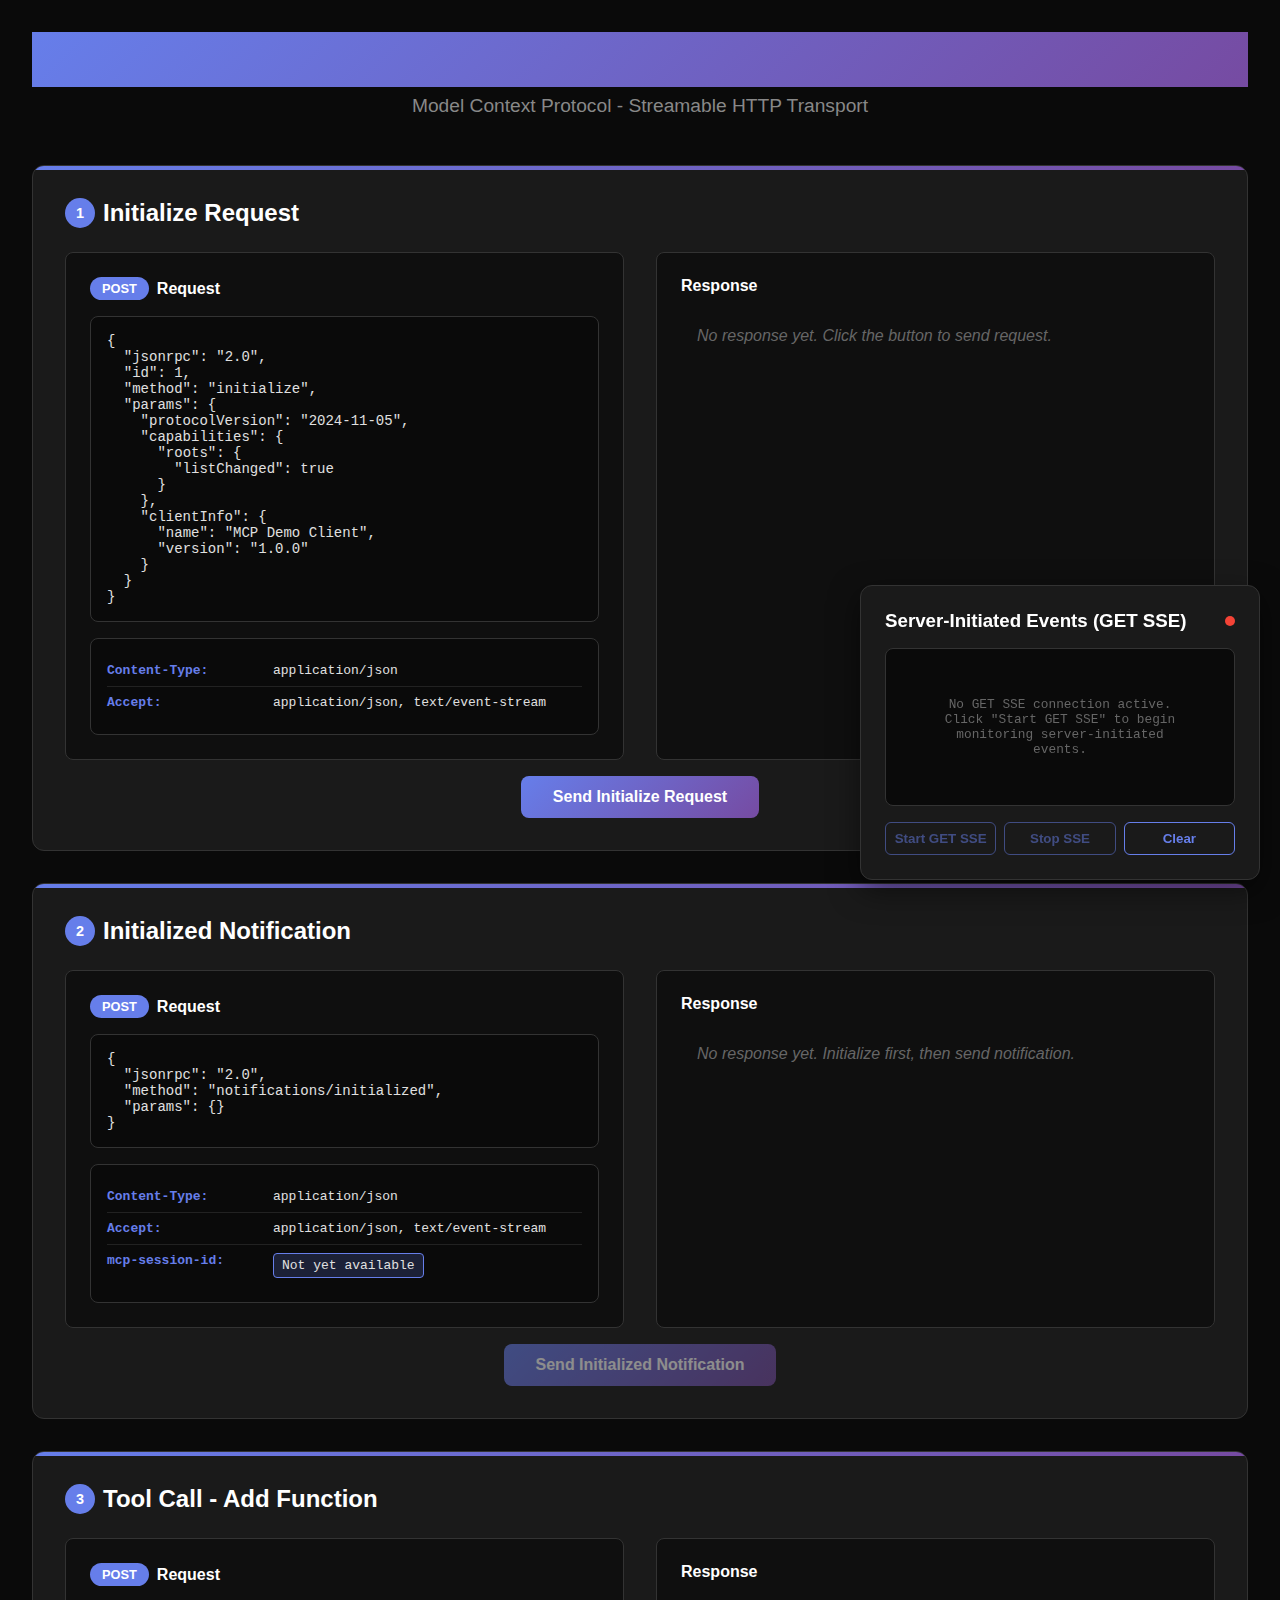
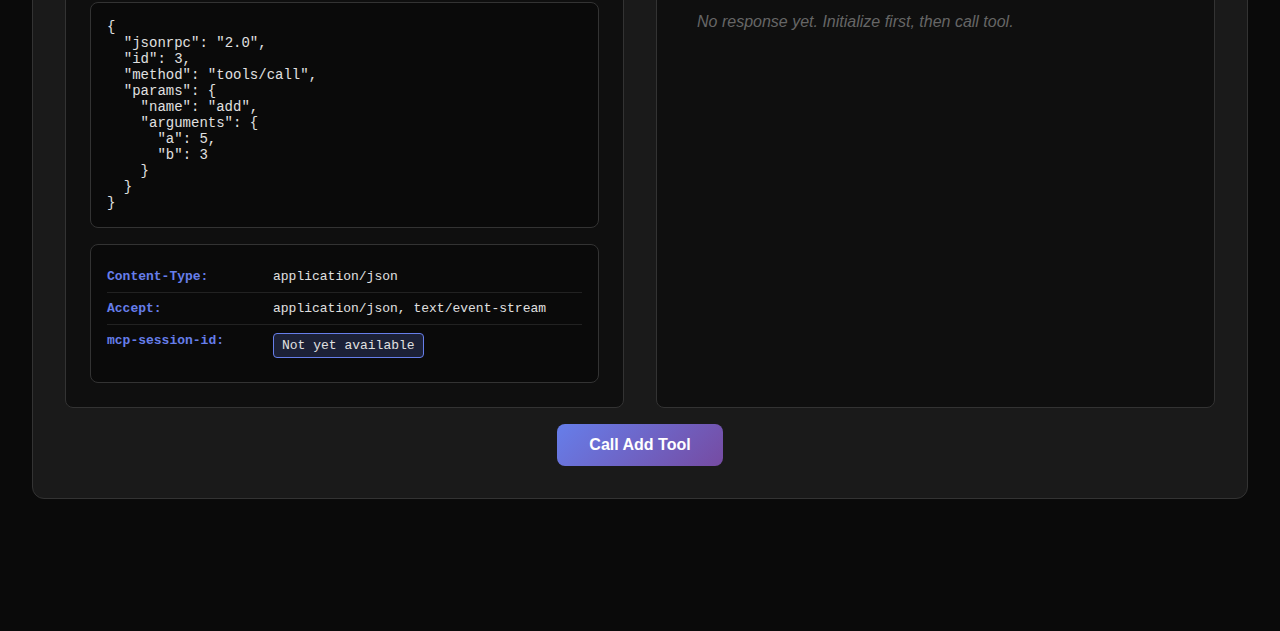
<file: anthropic/mcp_advanced_topics /transport-http/index.html>
<!DOCTYPE html>
<html lang="en">
  <head>
    <meta charset="UTF-8" />
    <meta name="viewport" content="width=device-width, initial-scale=1.0" />
    <title>MCP Protocol Demo</title>
    <style>
      * {
        margin: 0;
        padding: 0;
        box-sizing: border-box;
      }

      body {
        font-family: -apple-system, BlinkMacSystemFont, "Segoe UI", Roboto,
          Oxygen, Ubuntu, Cantarell, sans-serif;
        background: #0a0a0a;
        color: #e0e0e0;
        padding: 2rem;
        padding-bottom: 100px;
      }

      .header {
        text-align: center;
        margin-bottom: 3rem;
      }

      .header h1 {
        font-size: 3rem;
        background: linear-gradient(135deg, #667eea 0%, #764ba2 100%);
        -webkit-text-fill-color: transparent;
        margin-bottom: 0.5rem;
      }

      .header p {
        color: #888;
        font-size: 1.2rem;
      }

      .container {
        max-width: 1400px;
        margin: 0 auto;
      }

      .card {
        background: #1a1a1a;
        border: 1px solid #333;
        border-radius: 12px;
        padding: 2rem;
        margin-bottom: 2rem;
        position: relative;
        overflow: hidden;
      }

      .card::before {
        content: "";
        position: absolute;
        top: 0;
        left: 0;
        width: 100%;
        height: 4px;
        background: linear-gradient(90deg, #667eea 0%, #764ba2 100%);
      }

      .card h2 {
        color: #fff;
        margin-bottom: 1rem;
        display: flex;
        align-items: center;
        gap: 0.5rem;
      }

      .step-number {
        background: #667eea;
        color: white;
        width: 30px;
        height: 30px;
        border-radius: 50%;
        display: flex;
        align-items: center;
        justify-content: center;
        font-weight: bold;
        font-size: 0.9rem;
      }

      .info-box {
        background: rgba(102, 126, 234, 0.1);
        border: 1px solid #667eea;
        border-radius: 8px;
        padding: 1rem;
        margin-bottom: 1.5rem;
      }

      .info-box h4 {
        color: #667eea;
        margin-bottom: 0.5rem;
      }

      .info-box p {
        color: #ccc;
        font-size: 0.9rem;
        line-height: 1.5;
      }

      .columns {
        display: grid;
        grid-template-columns: 1fr 1fr;
        gap: 2rem;
        margin-top: 1.5rem;
      }

      .column {
        background: #0f0f0f;
        border: 1px solid #333;
        border-radius: 8px;
        padding: 1.5rem;
      }

      .column-header {
        display: flex;
        align-items: center;
        gap: 0.5rem;
        margin-bottom: 1rem;
        color: #fff;
        font-weight: 600;
      }

      .method-badge {
        background: #667eea;
        color: white;
        padding: 0.25rem 0.75rem;
        border-radius: 20px;
        font-size: 0.8rem;
        font-weight: bold;
      }

      .code-block {
        background: #0a0a0a;
        border: 1px solid #333;
        border-radius: 8px;
        padding: 1rem;
        overflow-x: auto;
        font-family: "Consolas", "Monaco", monospace;
        font-size: 0.875rem;
        margin-bottom: 1rem;
      }

      .code-block pre {
        margin: 0;
        white-space: pre-wrap;
      }

      .headers-list {
        background: #0a0a0a;
        border: 1px solid #333;
        border-radius: 8px;
        padding: 1rem;
      }

      .header-item {
        display: flex;
        gap: 1rem;
        padding: 0.5rem 0;
        border-bottom: 1px solid #222;
      }

      .header-item:last-child {
        border-bottom: none;
      }

      .header-key {
        color: #667eea;
        font-weight: 600;
        min-width: 150px;
        font-family: monospace;
      }

      .header-value {
        color: #e0e0e0;
        font-family: monospace;
        word-break: break-all;
      }

      .session-id-highlight {
        background: rgba(102, 126, 234, 0.2);
        padding: 0.25rem 0.5rem;
        border-radius: 4px;
        border: 1px solid #667eea;
      }

      .action-button {
        background: linear-gradient(135deg, #667eea 0%, #764ba2 100%);
        color: white;
        border: none;
        padding: 0.75rem 2rem;
        border-radius: 8px;
        font-size: 1rem;
        font-weight: 600;
        cursor: pointer;
        transition: all 0.3s ease;
        margin-top: 1rem;
        display: block;
        margin-left: auto;
        margin-right: auto;
      }

      .action-button:hover:not(:disabled) {
        transform: translateY(-2px);
        box-shadow: 0 10px 20px rgba(102, 126, 234, 0.3);
      }

      .action-button:disabled {
        opacity: 0.5;
        cursor: not-allowed;
      }

      .status-indicator {
        display: inline-flex;
        align-items: center;
        gap: 0.5rem;
        padding: 0.5rem 1rem;
        border-radius: 20px;
        font-size: 0.875rem;
        font-weight: 600;
        margin-left: 1rem;
      }

      .status-pending {
        background: rgba(255, 193, 7, 0.2);
        color: #ffc107;
      }

      .status-success {
        background: rgba(76, 175, 80, 0.2);
        color: #4caf50;
      }

      .status-error {
        background: rgba(244, 67, 54, 0.2);
        color: #f44336;
      }

      .sse-stream {
        background: #0a0a0a;
        border: 1px solid #333;
        border-radius: 8px;
        padding: 1rem;
        max-height: 300px;
        overflow-y: auto;
        font-family: monospace;
        font-size: 0.8rem;
      }

      .sse-event {
        padding: 0.5rem;
        border-bottom: 1px solid #222;
        animation: slideIn 0.3s ease;
      }

      .sse-event:last-child {
        border-bottom: none;
      }

      .sse-event-type {
        color: #667eea;
        font-weight: bold;
      }

      @keyframes slideIn {
        from {
          opacity: 0;
          transform: translateX(-20px);
        }
        to {
          opacity: 1;
          transform: translateX(0);
        }
      }

      .sse-panel {
        position: fixed;
        bottom: 20px;
        right: 20px;
        width: 400px;
        background: #1a1a1a;
        border: 1px solid #333;
        border-radius: 12px;
        padding: 1.5rem;
        box-shadow: 0 10px 30px rgba(0, 0, 0, 0.5);
        max-height: 500px;
        display: flex;
        flex-direction: column;
      }

      .sse-panel h3 {
        color: #fff;
        margin-bottom: 1rem;
        display: flex;
        align-items: center;
        justify-content: space-between;
      }

      .sse-indicator {
        width: 10px;
        height: 10px;
        border-radius: 50%;
        background: #f44336;
        transition: all 0.3s ease;
      }

      .sse-indicator.active {
        background: #4caf50;
        box-shadow: 0 0 10px rgba(76, 175, 80, 0.5);
      }

      .sse-messages {
        background: #0a0a0a;
        border: 1px solid #333;
        border-radius: 8px;
        padding: 1rem;
        overflow-y: auto;
        flex: 1;
        font-family: monospace;
        font-size: 0.8rem;
      }

      .sse-message {
        padding: 0.5rem;
        border-bottom: 1px solid #222;
        animation: slideIn 0.3s ease;
      }

      .sse-message:last-child {
        border-bottom: none;
      }

      .sse-controls {
        margin-top: 1rem;
        display: flex;
        gap: 0.5rem;
      }

      .sse-button {
        flex: 1;
        padding: 0.5rem;
        border: 1px solid #667eea;
        background: transparent;
        color: #667eea;
        border-radius: 6px;
        cursor: pointer;
        transition: all 0.3s ease;
        font-weight: 600;
      }

      .sse-button:hover:not(:disabled) {
        background: #667eea;
        color: white;
      }

      .sse-button:disabled {
        opacity: 0.5;
        cursor: not-allowed;
      }

      .loading {
        display: inline-block;
        width: 20px;
        height: 20px;
        border: 3px solid rgba(255, 255, 255, 0.3);
        border-radius: 50%;
        border-top-color: #fff;
        animation: spin 1s ease-in-out infinite;
      }

      @keyframes spin {
        to {
          transform: rotate(360deg);
        }
      }

      .empty-response {
        color: #666;
        font-style: italic;
        padding: 1rem;
      }
    </style>
  </head>
  <body>
    <div class="header">
      <h1>MCP Protocol Demo</h1>
      <p>Model Context Protocol - Streamable HTTP Transport</p>
    </div>

    <div class="container">
      <!-- Card 1: Initialize Request -->
      <div class="card" id="card-1">
        <h2>
          <span class="step-number">1</span>
          Initialize Request
        </h2>

        <div class="columns">
          <div class="column">
            <div class="column-header">
              <span class="method-badge">POST</span>
              <span>Request</span>
            </div>
            <div class="code-block">
              <pre id="init-request-body">
{
  "jsonrpc": "2.0",
  "id": 1,
  "method": "initialize",
  "params": {
    "protocolVersion": "2024-11-05",
    "capabilities": {
      "roots": {
        "listChanged": true
      }
    },
    "clientInfo": {
      "name": "MCP Demo Client",
      "version": "1.0.0"
    }
  }
}</pre
              >
            </div>
            <div class="headers-list">
              <div class="header-item">
                <span class="header-key">Content-Type:</span>
                <span class="header-value">application/json</span>
              </div>
              <div class="header-item">
                <span class="header-key">Accept:</span>
                <span class="header-value"
                  >application/json, text/event-stream</span
                >
              </div>
            </div>
          </div>

          <div class="column">
            <div class="column-header">
              <span>Response</span>
              <span
                class="status-indicator status-pending"
                id="init-status"
                style="display: none"
              >
                <span class="loading"></span>
                Sending...
              </span>
            </div>
            <div id="init-response-content">
              <div class="empty-response">
                No response yet. Click the button to send request.
              </div>
            </div>
          </div>
        </div>

        <button class="action-button" onclick="sendInitialize()">
          Send Initialize Request
        </button>
      </div>

      <!-- Card 2: Initialized Notification -->
      <div class="card" id="card-2">
        <h2>
          <span class="step-number">2</span>
          Initialized Notification
        </h2>

        <div class="columns">
          <div class="column">
            <div class="column-header">
              <span class="method-badge">POST</span>
              <span>Request</span>
            </div>
            <div class="code-block">
              <pre id="initialized-request-body">
{
  "jsonrpc": "2.0",
  "method": "notifications/initialized",
  "params": {}
}</pre
              >
            </div>
            <div class="headers-list">
              <div class="header-item">
                <span class="header-key">Content-Type:</span>
                <span class="header-value">application/json</span>
              </div>
              <div class="header-item">
                <span class="header-key">Accept:</span>
                <span class="header-value"
                  >application/json, text/event-stream</span
                >
              </div>
              <div class="header-item">
                <span class="header-key">mcp-session-id:</span>
                <span
                  class="header-value session-id-highlight"
                  id="initialized-session-id"
                  >Not yet available</span
                >
              </div>
            </div>
          </div>

          <div class="column">
            <div class="column-header">
              <span>Response</span>
              <span
                class="status-indicator status-pending"
                id="initialized-status"
                style="display: none"
              >
                <span class="loading"></span>
                Sending...
              </span>
            </div>
            <div id="initialized-response-content">
              <div class="empty-response">
                No response yet. Initialize first, then send notification.
              </div>
            </div>
          </div>
        </div>

        <button
          class="action-button"
          onclick="sendInitialized()"
          id="initialized-button"
          disabled
        >
          Send Initialized Notification
        </button>
      </div>

      <!-- Card 3: Tool Call -->
      <div class="card" id="card-3">
        <h2>
          <span class="step-number">3</span>
          Tool Call - Add Function
        </h2>

        <div class="columns">
          <div class="column">
            <div class="column-header">
              <span class="method-badge">POST</span>
              <span>Request</span>
            </div>
            <div class="code-block">
              <pre id="tool-request-body">
{
  "jsonrpc": "2.0",
  "id": 3,
  "method": "tools/call",
  "params": {
    "name": "add",
    "arguments": {
      "a": 5,
      "b": 3
    }
  }
}</pre
              >
            </div>
            <div class="headers-list">
              <div class="header-item">
                <span class="header-key">Content-Type:</span>
                <span class="header-value">application/json</span>
              </div>
              <div class="header-item">
                <span class="header-key">Accept:</span>
                <span class="header-value"
                  >application/json, text/event-stream</span
                >
              </div>
              <div class="header-item">
                <span class="header-key">mcp-session-id:</span>
                <span
                  class="header-value session-id-highlight"
                  id="tool-session-id"
                  >Not yet available</span
                >
              </div>
            </div>
          </div>

          <div class="column">
            <div class="column-header">
              <span>Response</span>
              <span
                class="status-indicator status-pending"
                id="tool-status"
                style="display: none"
              >
                <span class="loading"></span>
                Sending...
              </span>
            </div>
            <div id="tool-response-content">
              <div class="empty-response">
                No response yet. Initialize first, then call tool.
              </div>
            </div>
          </div>
        </div>

        <button class="action-button" onclick="sendToolCall()" id="tool-button">
          Call Add Tool
        </button>
      </div>

      <!-- Card 4: Custom Request -->
      <div class="card" id="card-4" style="display: none">
        <h2>
          <span class="step-number">4</span>
          Custom Request Example
        </h2>

        <div class="info-box">
          <h4>Try Your Own Request</h4>
          <p>
            Experiment with other MCP methods like tools/list, resources/list,
            or prompts/list.
          </p>
        </div>

        <div class="columns">
          <div class="column">
            <div class="column-header">
              <span class="method-badge">POST</span>
              <span>Request</span>
            </div>
            <div
              class="code-block"
              contenteditable="true"
              id="custom-request-body"
              style="outline: none"
            >
              { "jsonrpc": "2.0", "id": 4, "method": "tools/list", "params": {}
              }
            </div>
            <div class="headers-list">
              <div class="header-item">
                <span class="header-key">Content-Type:</span>
                <span class="header-value">application/json</span>
              </div>
              <div class="header-item">
                <span class="header-key">Accept:</span>
                <span class="header-value"
                  >application/json, text/event-stream</span
                >
              </div>
              <div class="header-item">
                <span class="header-key">mcp-session-id:</span>
                <span
                  class="header-value session-id-highlight"
                  id="custom-session-id"
                  >Not yet available</span
                >
              </div>
            </div>
          </div>

          <div class="column">
            <div class="column-header">
              <span>Response</span>
              <span
                class="status-indicator status-pending"
                id="custom-status"
                style="display: none"
              >
                <span class="loading"></span>
                Sending...
              </span>
            </div>
            <div id="custom-response-content">
              <div class="empty-response">
                No response yet. Initialize first, then send request.
              </div>
            </div>
          </div>
        </div>

        <button
          class="action-button"
          onclick="sendCustomRequest()"
          id="custom-button"
        >
          Send Custom Request
        </button>
      </div>
    </div>

    <!-- SSE Panel for GET requests -->
    <div class="sse-panel">
      <h3>
        Server-Initiated Events (GET SSE)
        <span class="sse-indicator" id="sse-indicator"></span>
      </h3>
      <div class="sse-messages" id="sse-messages">
        <div style="color: #666; text-align: center; padding: 2rem">
          No GET SSE connection active. Click "Start GET SSE" to begin
          monitoring server-initiated events.
        </div>
      </div>
      <div class="sse-controls">
        <button
          class="sse-button"
          onclick="startSSE()"
          id="sse-start-button"
          disabled
        >
          Start GET SSE
        </button>
        <button
          class="sse-button"
          onclick="stopSSE()"
          id="sse-stop-button"
          disabled
        >
          Stop SSE
        </button>
        <button class="sse-button" onclick="clearSSE()">Clear</button>
      </div>
    </div>

    <script>
      let sessionId = null;
      let sseSource = null;
      const serverUrl = "http://localhost:8000/mcp/";

      // Update session ID in all cards
      function updateSessionId(id) {
        sessionId = id;
        document.getElementById("initialized-session-id").textContent =
          id || "Not yet available";
        document.getElementById("tool-session-id").textContent =
          id || "Not yet available";
        document.getElementById("custom-session-id").textContent =
          id || "Not yet available";

        // Enable buttons after initialization
        // if (id) {
        document.getElementById("initialized-button").disabled = false;
        document.getElementById("tool-button").disabled = false;
        document.getElementById("custom-button").disabled = false;
        // document.getElementById("sse-start-button").disabled = false;
        // }
      }

      // Add SSE message to panel (for GET SSE)
      function addSSEMessage(message) {
        const container = document.getElementById("sse-messages");
        const messageDiv = document.createElement("div");
        messageDiv.className = "sse-message";
        messageDiv.textContent = message;
        container.appendChild(messageDiv);
        container.scrollTop = container.scrollHeight;
      }

      // Display response with headers and body/stream
      function displayResponse(cardId, headers, body, isSSE = false) {
        const contentDiv = document.getElementById(
          `${cardId}-response-content`
        );

        // Filter out date-related headers
        const filteredHeaders = {};
        for (const [key, value] of headers.entries()) {
          if (!key.toLowerCase().includes("date")) {
            filteredHeaders[key] = value;
          }
        }

        // Build response HTML
        let html = '<div class="headers-list">';
        for (const [key, value] of Object.entries(filteredHeaders)) {
          const isSessionId = key.toLowerCase() === "mcp-session-id";
          html += `
                    <div class="header-item">
                        <span class="header-key">${key}:</span>
                        <span class="header-value ${
                          isSessionId ? "session-id-highlight" : ""
                        }">${value}</span>
                    </div>
                `;
        }
        html += "</div>";

        if (isSSE) {
          html +=
            '<div class="sse-stream" id="' + cardId + '-sse-stream"></div>';
        } else {
          html += '<div class="code-block"><pre>' + body + "</pre></div>";
        }

        contentDiv.innerHTML = html;
      }

      // Add SSE event to response stream display
      function addSSEEvent(cardId, eventType, data) {
        const streamDiv = document.getElementById(`${cardId}-sse-stream`);
        if (streamDiv) {
          const eventDiv = document.createElement("div");
          eventDiv.className = "sse-event";
          eventDiv.innerHTML = `<span class="sse-event-type">${eventType}:</span> ${data}`;
          streamDiv.appendChild(eventDiv);
          streamDiv.scrollTop = streamDiv.scrollHeight;
        }
      }

      // Handle SSE Response from POST requests
      async function handleSSEResponse(cardId, response) {
        const reader = response.body.getReader();
        const decoder = new TextDecoder();
        let buffer = "";

        addSSEEvent(cardId, "stream", "SSE connection established");

        try {
          while (true) {
            const { done, value } = await reader.read();
            if (done) break;

            buffer += decoder.decode(value, { stream: true });
            const lines = buffer.split("\n");

            // Keep the last incomplete line in the buffer
            buffer = lines.pop() || "";

            for (const line of lines) {
              if (line.startsWith("data: ")) {
                const data = line.substring(6);
                if (data) {
                  addSSEEvent(cardId, "data", data);
                }
              } else if (line.startsWith("event: ")) {
                const eventType = line.substring(7);
                addSSEEvent(cardId, "event", eventType);
              } else if (line === "") {
                // Empty line signals end of an event
              }
            }
          }
          addSSEEvent(cardId, "stream", "SSE connection closed");
        } catch (error) {
          addSSEEvent(cardId, "error", error.message);
        }
      }

      // Send Initialize Request
      async function sendInitialize() {
        const statusEl = document.getElementById("init-status");
        statusEl.style.display = "inline-flex";
        statusEl.className = "status-indicator status-pending";
        statusEl.innerHTML = '<span class="loading"></span> Sending...';

        try {
          const response = await fetch(serverUrl, {
            method: "POST",
            headers: {
              "Content-Type": "application/json",
              Accept: "application/json, text/event-stream",
            },
            body: JSON.stringify({
              jsonrpc: "2.0",
              id: 1,
              method: "initialize",
              params: {
                protocolVersion: "2024-11-05",
                capabilities: {
                  roots: {
                    listChanged: true,
                  },
                },
                clientInfo: {
                  name: "MCP Demo Client",
                  version: "1.0.0",
                },
              },
            }),
          });

          // Get session ID from response headers
          const responseSessionId = response.headers.get("mcp-session-id");
          updateSessionId(responseSessionId);
          // if (responseSessionId) {

          // }

          // Handle response based on content type
          const contentType = response.headers.get("content-type");
          if (contentType && contentType.includes("text/event-stream")) {
            displayResponse("init", response.headers, "", true);
            handleSSEResponse("init", response);
          } else {
            const data = await response.json();
            displayResponse(
              "init",
              response.headers,
              JSON.stringify(data, null, 2)
            );
          }

          statusEl.className = "status-indicator status-success";
          statusEl.innerHTML = "✓ Success";
        } catch (error) {
          statusEl.className = "status-indicator status-error";
          statusEl.innerHTML = "✗ Error";
          displayResponse("init", new Headers(), "Error: " + error.message);
        }
      }

      // Send Initialized Notification
      async function sendInitialized() {
        const statusEl = document.getElementById("initialized-status");
        statusEl.style.display = "inline-flex";
        statusEl.className = "status-indicator status-pending";
        statusEl.innerHTML = '<span class="loading"></span> Sending...';

        try {
          const headers = {
            "Content-Type": "application/json",
            Accept: "application/json, text/event-stream",
          };
          if (sessionId) {
            headers["mcp-session-id"] = sessionId;
          }

          const response = await fetch(serverUrl, {
            method: "POST",
            headers: headers,
            body: JSON.stringify({
              jsonrpc: "2.0",
              method: "notifications/initialized",
              params: {},
            }),
          });

          if (response.status === 202) {
            displayResponse(
              "initialized",
              response.headers,
              "HTTP 202 Accepted - Notification acknowledged"
            );
          } else {
            const contentType = response.headers.get("content-type");
            if (contentType && contentType.includes("text/event-stream")) {
              displayResponse("initialized", response.headers, "", true);
              handleSSEResponse("initialized", response);
            } else {
              const data = await response.text();
              displayResponse(
                "initialized",
                response.headers,
                data || "Empty response"
              );
            }
          }

          statusEl.className = "status-indicator status-success";
          statusEl.innerHTML = "✓ Success";
        } catch (error) {
          statusEl.className = "status-indicator status-error";
          statusEl.innerHTML = "✗ Error";
          displayResponse(
            "initialized",
            new Headers(),
            "Error: " + error.message
          );
        }
      }

      // Send Tool Call
      async function sendToolCall() {
        const statusEl = document.getElementById("tool-status");
        statusEl.style.display = "inline-flex";
        statusEl.className = "status-indicator status-pending";
        statusEl.innerHTML = '<span class="loading"></span> Sending...';

        try {
          const headers = {
            "Content-Type": "application/json",
            Accept: "application/json, text/event-stream",
          };
          if (sessionId) {
            headers["mcp-session-id"] = sessionId;
          }

          const response = await fetch(serverUrl, {
            method: "POST",
            headers: headers,
            body: JSON.stringify({
              jsonrpc: "2.0",
              id: 3,
              method: "tools/call",
              params: {
                _meta: {
                  progressToken: "abc",
                },
                name: "add",
                arguments: {
                  a: 5,
                  b: 3,
                },
              },
            }),
          });

          const contentType = response.headers.get("content-type");
          if (contentType && contentType.includes("text/event-stream")) {
            displayResponse("tool", response.headers, "", true);
            handleSSEResponse("tool", response);
          } else {
            const data = await response.json();
            displayResponse(
              "tool",
              response.headers,
              JSON.stringify(data, null, 2)
            );
          }

          statusEl.className = "status-indicator status-success";
          statusEl.innerHTML = "✓ Success";
        } catch (error) {
          statusEl.className = "status-indicator status-error";
          statusEl.innerHTML = "✗ Error";
          displayResponse("tool", new Headers(), "Error: " + error.message);
        }
      }

      // Send Custom Request
      async function sendCustomRequest() {
        const statusEl = document.getElementById("custom-status");
        statusEl.style.display = "inline-flex";
        statusEl.className = "status-indicator status-pending";
        statusEl.innerHTML = '<span class="loading"></span> Sending...';

        try {
          const requestBody = document.getElementById(
            "custom-request-body"
          ).textContent;
          const headers = {
            "Content-Type": "application/json",
            Accept: "application/json, text/event-stream",
          };
          if (sessionId) {
            headers["mcp-session-id"] = sessionId;
          }

          const response = await fetch(serverUrl, {
            method: "POST",
            headers: headers,
            body: requestBody,
          });

          const contentType = response.headers.get("content-type");
          if (contentType && contentType.includes("text/event-stream")) {
            displayResponse("custom", response.headers, "", true);
            handleSSEResponse("custom", response);
          } else {
            const data = await response.json();
            displayResponse(
              "custom",
              response.headers,
              JSON.stringify(data, null, 2)
            );
          }

          statusEl.className = "status-indicator status-success";
          statusEl.innerHTML = "✓ Success";
        } catch (error) {
          statusEl.className = "status-indicator status-error";
          statusEl.innerHTML = "✗ Error";
          displayResponse("custom", new Headers(), "Error: " + error.message);
        }
      }

      let sseReader = null;
      let sseAbortController = null;

      // Start GET SSE Connection
      async function startSSE() {
        if (sseAbortController) {
          sseAbortController.abort();
        }

        document.getElementById("sse-messages").innerHTML = "";

        sseAbortController = new AbortController();

        const headers = {
          Accept: "text/event-stream",
        };
        if (sessionId) {
          headers["mcp-session-id"] = sessionId;
        }

        document.getElementById("sse-indicator").classList.add("active");
        document.getElementById("sse-start-button").disabled = true;
        document.getElementById("sse-stop-button").disabled = false;

        addSSEMessage("GET SSE connection established");

        try {
          const response = await fetch(serverUrl, {
            method: "GET",
            headers: headers,
            signal: sseAbortController.signal,
          });

          if (!response.ok) {
            throw new Error(`HTTP error! status: ${response.status}`);
          }

          const reader = response.body.getReader();
          const decoder = new TextDecoder();
          let buffer = "";

          sseReader = reader;

          while (true) {
            const { done, value } = await reader.read();
            if (done) break;

            buffer += decoder.decode(value, { stream: true });
            const lines = buffer.split("\n");

            // Keep the last incomplete line in the buffer
            buffer = lines.pop() || "";

            for (const line of lines) {
              if (line.startsWith("data: ")) {
                const data = line.substring(6);
                if (data) {
                  try {
                    const parsed = JSON.parse(data);
                    if (parsed.method) {
                      if (parsed.method.includes("notification")) {
                        addSSEMessage("Server Notification: " + data);
                      } else {
                        addSSEMessage("Server Request: " + data);
                      }
                    } else {
                      addSSEMessage("Message: " + data);
                    }
                  } catch {
                    addSSEMessage("Message: " + data);
                  }
                }
              } else if (line.startsWith("event: ")) {
                const eventType = line.substring(7);
                addSSEMessage("Event Type: " + eventType);
              } else if (line === "") {
                // Empty line signals end of an event
              }
            }
          }

          addSSEMessage("GET SSE connection closed normally");
        } catch (error) {
          if (error.name !== "AbortError") {
            addSSEMessage("Connection error: " + error.message);
          }
        } finally {
          stopSSE();
        }
      }

      // Stop SSE Connection
      function stopSSE() {
        if (sseAbortController) {
          sseAbortController.abort();
          sseAbortController = null;
        }
        if (sseReader) {
          sseReader.cancel();
          sseReader = null;
        }
        document.getElementById("sse-indicator").classList.remove("active");
        document.getElementById("sse-start-button").disabled = sessionId
          ? false
          : true;
        document.getElementById("sse-stop-button").disabled = true;
        addSSEMessage("GET SSE connection closed");
      }
    </script>
  </body>
</html>
</file>
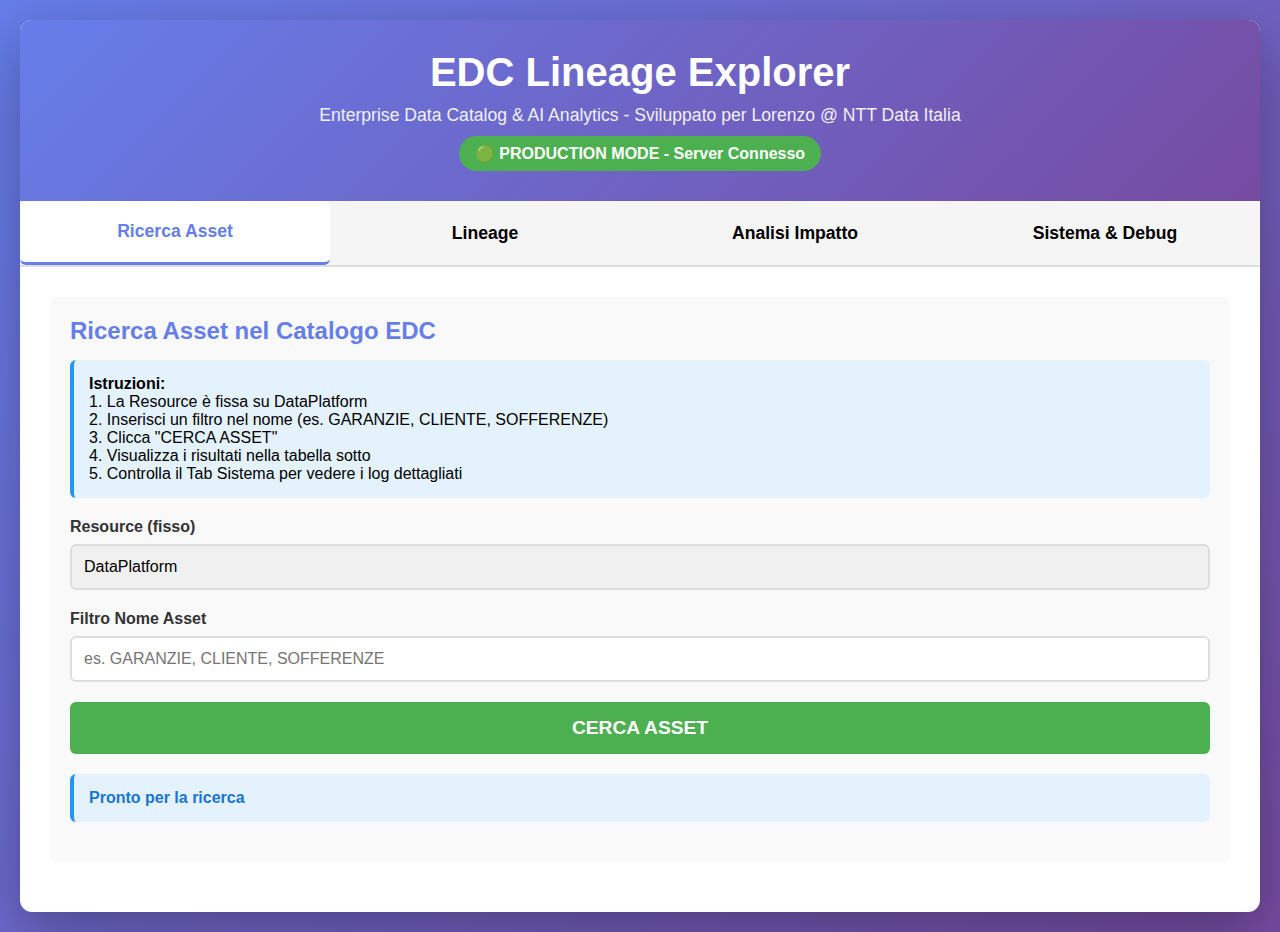
<file: lineageAI/edc_explorer/edc_explorer.html>
<!DOCTYPE html>
<html lang="it">
<head>
    <meta charset="UTF-8">
    <meta name="viewport" content="width=device-width, initial-scale=1.0">
    <title>EDC Explorer - Lorenzo @ NTT Data</title>
    <style>
        * {
            margin: 0;
            padding: 0;
            box-sizing: border-box;
        }

        body {
            font-family: 'Segoe UI', Tahoma, Geneva, Verdana, sans-serif;
            background: linear-gradient(135deg, #667eea 0%, #764ba2 100%);
            min-height: 100vh;
            padding: 20px;
        }

        .container {
            max-width: 1400px;
            margin: 0 auto;
            background: white;
            border-radius: 12px;
            box-shadow: 0 20px 60px rgba(0,0,0,0.3);
            overflow: hidden;
        }

        .header {
            background: linear-gradient(135deg, #667eea 0%, #764ba2 100%);
            color: white;
            padding: 30px;
            text-align: center;
        }

        .header h1 {
            font-size: 2.5em;
            margin-bottom: 10px;
        }

        .header p {
            opacity: 0.9;
            font-size: 1.1em;
        }

        .mode-indicator {
            background: rgba(255,255,255,0.2);
            padding: 8px 16px;
            border-radius: 20px;
            display: inline-block;
            margin-top: 10px;
            font-weight: 600;
        }

        .mode-indicator.real {
            background: #4CAF50;
        }

        .mode-indicator.mock {
            background: #ff9800;
        }

        .tabs {
            display: flex;
            background: #f5f5f5;
            border-bottom: 2px solid #ddd;
        }

        .tab {
            flex: 1;
            padding: 20px;
            text-align: center;
            cursor: pointer;
            background: #f5f5f5;
            border: none;
            font-size: 1.1em;
            font-weight: 600;
            transition: all 0.3s;
        }

        .tab:hover {
            background: #e0e0e0;
        }

        .tab.active {
            background: white;
            color: #667eea;
            border-bottom: 3px solid #667eea;
        }

        .tab-content {
            display: none;
            padding: 30px;
            animation: fadeIn 0.3s;
        }

        .tab-content.active {
            display: block;
        }

        @keyframes fadeIn {
            from { opacity: 0; transform: translateY(10px); }
            to { opacity: 1; transform: translateY(0); }
        }

        .section {
            background: #f9f9f9;
            padding: 20px;
            border-radius: 8px;
            margin-bottom: 20px;
        }

        .section-title {
            font-size: 1.5em;
            color: #667eea;
            margin-bottom: 15px;
            font-weight: 600;
        }

        .instructions {
            background: #e3f2fd;
            padding: 15px;
            border-radius: 6px;
            margin-bottom: 20px;
            border-left: 4px solid #2196F3;
        }

        .form-group {
            margin-bottom: 20px;
        }

        label {
            display: block;
            margin-bottom: 8px;
            font-weight: 600;
            color: #333;
        }

        input[type="text"], input[type="number"], select, textarea {
            width: 100%;
            padding: 12px;
            border: 2px solid #ddd;
            border-radius: 6px;
            font-size: 1em;
            transition: border-color 0.3s;
        }

        input[type="text"]:focus, input[type="number"]:focus, select:focus, textarea:focus {
            outline: none;
            border-color: #667eea;
        }

        .button-group {
            display: flex;
            gap: 10px;
            margin: 20px 0;
        }

        button {
            padding: 12px 30px;
            border: none;
            border-radius: 6px;
            font-size: 1em;
            font-weight: 600;
            cursor: pointer;
            transition: all 0.3s;
        }

        .btn-primary {
            background: #667eea;
            color: white;
        }

        .btn-primary:hover {
            background: #5568d3;
            transform: translateY(-2px);
            box-shadow: 0 5px 15px rgba(102, 126, 234, 0.4);
        }

        .btn-success {
            background: #4CAF50;
            color: white;
        }

        .btn-success:hover {
            background: #45a049;
            transform: translateY(-2px);
            box-shadow: 0 5px 15px rgba(76, 175, 80, 0.4);
        }

        .btn-secondary {
            background: #6c757d;
            color: white;
        }

        .btn-secondary:hover {
            background: #5a6268;
        }

        .status {
            padding: 15px;
            border-radius: 6px;
            margin: 20px 0;
            font-weight: 600;
        }

        .status.info {
            background: #e3f2fd;
            color: #1976d2;
            border-left: 4px solid #2196F3;
        }

        .status.success {
            background: #e8f5e9;
            color: #388e3c;
            border-left: 4px solid #4CAF50;
        }

        .status.error {
            background: #ffebee;
            color: #c62828;
            border-left: 4px solid #f44336;
        }

        .status.loading {
            background: #fff3e0;
            color: #f57c00;
            border-left: 4px solid #ff9800;
        }

        .results-table {
            width: 100%;
            border-collapse: collapse;
            margin-top: 20px;
            background: white;
            border-radius: 8px;
            overflow: hidden;
            box-shadow: 0 2px 8px rgba(0,0,0,0.1);
        }

        .results-table th {
            background: #667eea;
            color: white;
            padding: 15px;
            text-align: left;
            font-weight: 600;
        }

        .results-table td {
            padding: 12px 15px;
            border-bottom: 1px solid #ddd;
        }

        .results-table tr:hover {
            background: #f5f5f5;
            cursor: pointer;
        }

        .log-container {
            background: #1e1e1e;
            color: #d4d4d4;
            padding: 20px;
            border-radius: 8px;
            font-family: 'Courier New', monospace;
            font-size: 0.9em;
            max-height: 500px;
            overflow-y: auto;
        }

        .log-entry {
            margin: 5px 0;
            padding: 5px;
            border-left: 3px solid transparent;
        }

        .log-entry.info { border-left-color: #2196F3; }
        .log-entry.success { border-left-color: #4CAF50; }
        .log-entry.error { border-left-color: #f44336; }
        .log-entry.debug { border-left-color: #9e9e9e; }
        .log-entry.api { 
            border-left-color: #ff9800; 
            background: #2a2a2a;
            padding: 10px;
            margin: 10px 0;
        }

        .result-text {
            background: white;
            padding: 20px;
            border-radius: 8px;
            border: 1px solid #ddd;
            max-height: 600px;
            overflow-y: auto;
            white-space: pre-wrap;
            font-family: 'Courier New', monospace;
            font-size: 0.95em;
        }

        .resource-buttons {
            display: flex;
            gap: 10px;
            margin: 15px 0;
        }

        .resource-btn {
            padding: 10px 20px;
            border: 2px solid #667eea;
            background: white;
            color: #667eea;
            border-radius: 6px;
            cursor: pointer;
            transition: all 0.3s;
        }

        .resource-btn.active {
            background: #667eea;
            color: white;
        }

        .resource-btn:hover {
            transform: translateY(-2px);
            box-shadow: 0 5px 15px rgba(102, 126, 234, 0.3);
        }
    </style>
</head>
<body>
    <div class="container">
        <div class="header">
            <h1>EDC Lineage Explorer</h1>
            <p>Enterprise Data Catalog & AI Analytics - Sviluppato per Lorenzo @ NTT Data Italia</p>
            <div class="mode-indicator real" id="mode-indicator">
                🟢 PRODUCTION MODE - Server Connesso
            </div>
        </div>

        <div class="tabs">
            <button class="tab active" onclick="showTab('search')">Ricerca Asset</button>
            <button class="tab" onclick="showTab('lineage')">Lineage</button>
            <button class="tab" onclick="showTab('impact')">Analisi Impatto</button>
            <button class="tab" onclick="showTab('system')">Sistema & Debug</button>
        </div>

        <!-- TAB SEARCH -->
        <div id="search" class="tab-content active">
            <div class="section">
                <div class="section-title">Ricerca Asset nel Catalogo EDC</div>
                
                <div class="instructions">
                    <strong>Istruzioni:</strong><br>
                    1. La Resource è fissa su DataPlatform<br>
                    2. Inserisci un filtro nel nome (es. GARANZIE, CLIENTE, SOFFERENZE)<br>
                    3. Clicca "CERCA ASSET"<br>
                    4. Visualizza i risultati nella tabella sotto<br>
                    5. Controlla il Tab Sistema per vedere i log dettagliati
                </div>

                <div class="form-group">
                    <label>Resource (fisso)</label>
                    <input type="text" value="DataPlatform" readonly style="background: #f0f0f0;">
                </div>

                <div class="form-group">
                    <label>Filtro Nome Asset</label>
                    <input type="text" id="search-filter" placeholder="es. GARANZIE, CLIENTE, SOFFERENZE">
                </div>

                <button class="btn-success" onclick="searchAssets()" style="width: 100%; font-size: 1.2em; padding: 15px;">
                    CERCA ASSET
                </button>

                <div id="search-status" class="status info">
                    Pronto per la ricerca
                </div>

                <div id="search-results"></div>
            </div>
        </div>

        <!-- TAB LINEAGE -->
        <div id="lineage" class="tab-content">
            <div class="section">
                <div class="section-title">Esplorazione Lineage</div>
                
                <div class="instructions">
                    <strong>Istruzioni:</strong><br>
                    1. Inserisci Asset ID completo nel formato: DataPlatform://CONNECTION/SCHEMA/TABLE_NAME<br>
                    2. Esempio: DataPlatform://ORAC51/DWHEVO/IFR_WK_GARANZIE_DT<br>
                    3. Seleziona direzione (Upstream/Downstream/Both)<br>
                    4. Imposta profondità (1-5, default 3)<br>
                    5. Clicca "COSTRUISCI ALBERO"
                </div>

                <div class="form-group">
                    <label>Asset ID Completo</label>
                    <input type="text" id="lineage-asset-id" placeholder="DataPlatform://ORAC51/DWHEVO/IFR_WK_GARANZIE_DT">
                </div>

                <div class="form-group">
                    <label>Direzione</label>
                    <div class="resource-buttons">
                        <button class="resource-btn" onclick="selectDirection('upstream')">Upstream (Sorgenti)</button>
                        <button class="resource-btn active" onclick="selectDirection('both')">Both (Entrambi)</button>
                        <button class="resource-btn" onclick="selectDirection('downstream')">Downstream (Target)</button>
                    </div>
                </div>

                <div class="form-group">
                    <label>Profondità (1-5)</label>
                    <input type="number" id="lineage-depth" value="3" min="1" max="5">
                </div>

                <button class="btn-success" onclick="buildLineage()" style="width: 100%; font-size: 1.2em; padding: 15px;">
                    COSTRUISCI ALBERO
                </button>

                <div id="lineage-status" class="status info">
                    Inserisci Asset ID per iniziare
                </div>

                <div id="lineage-results"></div>
            </div>
        </div>

        <!-- TAB IMPACT -->
        <div id="impact" class="tab-content">
            <div class="section">
                <div class="section-title">Analisi Impatto Modifiche</div>
                
                <div class="instructions">
                    <strong>Istruzioni:</strong><br>
                    1. Inserisci Asset ID da modificare<br>
                    2. Seleziona tipo di modifica<br>
                    3. Descrivi la modifica in dettaglio<br>
                    4. Clicca "Analizza Impatto" o "Genera Checklist"
                </div>

                <div class="form-group">
                    <label>Asset ID</label>
                    <input type="text" id="impact-asset-id" placeholder="DataPlatform://ORAC51/DWHEVO/TABLE_NAME">
                </div>

                <div class="form-group">
                    <label>Tipo Modifica</label>
                    <div class="resource-buttons">
                        <button class="resource-btn active" onclick="selectChangeType('column_drop')">Column Drop</button>
                        <button class="resource-btn" onclick="selectChangeType('data_type_change')">Data Type Change</button>
                        <button class="resource-btn" onclick="selectChangeType('deprecation')">Deprecation</button>
                    </div>
                </div>

                <div class="form-group">
                    <label>Descrizione Modifica</label>
                    <textarea id="impact-description" rows="3" placeholder="Descrivi dettagliatamente la modifica..."></textarea>
                </div>

                <div class="button-group">
                    <button class="btn-primary" onclick="analyzeImpact()" style="flex: 1;">Analizza Impatto</button>
                    <button class="btn-success" onclick="generateChecklist()" style="flex: 1;">Genera Checklist</button>
                </div>

                <div id="impact-status" class="status info">
                    Compila i campi per iniziare
                </div>

                <div id="impact-results"></div>
            </div>
        </div>

        <!-- TAB SYSTEM -->
        <div id="system" class="tab-content">
            <div class="section">
                <div class="section-title">Sistema & Debug</div>
                
                <div class="form-group">
                    <label>Stato Connessione</label>
                    <div class="status success" id="connection-status">
                        🟢 Connesso a http://localhost:8080 (Production Mode)
                    </div>
                </div>

                <div class="form-group">
                    <label>Log Debug (Chiamate API e Operazioni)</label>
                    <div class="log-container" id="debug-log">
                        <div class="log-entry info">[INFO] EDC Explorer Web Interface Ready</div>
                        <div class="log-entry success">[SUCCESS] Production mode active</div>
                        <div class="log-entry info">[INFO] Server: http://localhost:8080</div>
                        <div class="log-entry info">[INFO] Waiting for user interaction...</div>
                    </div>
                </div>

                <button class="btn-secondary" onclick="clearLog()">Pulisci Log</button>
            </div>
        </div>
    </div>

    <script>
        // ═══════════════════════════════════════════
        // CONFIGURAZIONE
        // ═══════════════════════════════════════════
        const API_BASE_URL = 'http://localhost:8080/api/mcp';
        const USE_REAL_API = true;  // 🚀 PRODUCTION MODE
        
        // Stato globale
        let selectedDirection = 'both';
        let selectedChangeType = 'column_drop';

        // Log iniziale
        if (USE_REAL_API) {
            addLog('success', '🚀 PRODUCTION MODE ACTIVE');
            addLog('info', `API Server: ${API_BASE_URL}`);
            addLog('info', 'Chiamate reali al server EDC');
        } else {
            addLog('info', '🎭 MOCK MODE ACTIVE');
            addLog('info', 'Using simulated data');
        }

        // Funzioni UI
        function showTab(tabName) {
            document.querySelectorAll('.tab-content').forEach(tab => {
                tab.classList.remove('active');
            });
            document.querySelectorAll('.tab').forEach(tab => {
                tab.classList.remove('active');
            });

            document.getElementById(tabName).classList.add('active');
            event.target.classList.add('active');

            addLog('info', `Tab changed: ${tabName}`);
        }

        function selectDirection(direction) {
            selectedDirection = direction;
            document.querySelectorAll('#lineage .resource-btn').forEach(btn => {
                btn.classList.remove('active');
            });
            event.target.classList.add('active');
            addLog('info', `Direction selected: ${direction}`);
        }

        function selectChangeType(type) {
            selectedChangeType = type;
            document.querySelectorAll('#impact .resource-btn').forEach(btn => {
                btn.classList.remove('active');
            });
            event.target.classList.add('active');
            addLog('info', `Change type selected: ${type}`);
        }

        function addLog(level, message, data = null) {
            const logContainer = document.getElementById('debug-log');
            const timestamp = new Date().toLocaleTimeString('it-IT', { hour12: false, fractionalSecondDigits: 3 });
            const entry = document.createElement('div');
            entry.className = `log-entry ${level}`;
            
            let logText = `[${timestamp}] [${level.toUpperCase()}] ${message}`;
            
            if (data) {
                logText += '\n    ' + JSON.stringify(data, null, 2).split('\n').join('\n    ');
            }
            
            entry.textContent = logText;
            logContainer.appendChild(entry);
            logContainer.scrollTop = logContainer.scrollHeight;
        }

        function logAPICall(method, params) {
            const logContainer = document.getElementById('debug-log');
            const timestamp = new Date().toLocaleTimeString('it-IT', { hour12: false, fractionalSecondDigits: 3 });
            const entry = document.createElement('div');
            entry.className = 'log-entry api';
            
            const curlCommand = `curl -X POST ${API_BASE_URL}/${method} \\
  -H "Content-Type: application/json" \\
  -d '${JSON.stringify(params, null, 2).replace(/\n/g, '\n      ')}'`;
            
            let apiCall = `🔵 API CALL\n`;
            apiCall += `━━━━━━━━━━━━━━━━━━━━━━━━━━━━━━━━━━━━━━━━\n`;
            apiCall += `Method: ${method}\n`;
            apiCall += `Timestamp: ${timestamp}\n`;
            apiCall += `\n`;
            apiCall += `HTTP Request:\n`;
            apiCall += `  POST ${API_BASE_URL}/${method} HTTP/1.1\n`;
            apiCall += `  Host: localhost:8080\n`;
            apiCall += `  Content-Type: application/json\n`;
            apiCall += `\n`;
            apiCall += `Request Body:\n`;
            apiCall += JSON.stringify(params, null, 2);
            apiCall += `\n\n`;
            apiCall += `Equivalent cURL Command:\n`;
            apiCall += curlCommand;
            apiCall += `\n━━━━━━━━━━━━━━━━━━━━━━━━━━━━━━━━━━━━━━━━`;
            
            entry.textContent = apiCall;
            logContainer.appendChild(entry);
            logContainer.scrollTop = logContainer.scrollHeight;
            
            addLog('debug', `→ Calling API: ${method}`);
        }

        function logAPIResponse(method, success, data = null, error = null) {
            const logContainer = document.getElementById('debug-log');
            const timestamp = new Date().toLocaleTimeString('it-IT', { hour12: false, fractionalSecondDigits: 3 });
            const entry = document.createElement('div');
            entry.className = 'log-entry api';
            
            let apiResponse = success ? `🟢 API RESPONSE (SUCCESS)\n` : `🔴 API RESPONSE (ERROR)\n`;
            apiResponse += `━━━━━━━━━━━━━━━━━━━━━━━━━━━━━━━━━━━━━━━━\n`;
            apiResponse += `Method: ${method}\n`;
            apiResponse += `Timestamp: ${timestamp}\n`;
            apiResponse += `Status: ${success ? '200 OK' : '500 ERROR'}\n`;
            apiResponse += `\n`;
            
            if (success) {
                apiResponse += `Response Data:\n`;
                apiResponse += JSON.stringify(data, null, 2);
            } else {
                apiResponse += `Error:\n`;
                apiResponse += error || 'Unknown error';
                if (data) {
                    apiResponse += `\nDebug Data:\n`;
                    apiResponse += JSON.stringify(data, null, 2);
                }
            }
            apiResponse += `\n━━━━━━━━━━━━━━━━━━━━━━━━━━━━━━━━━━━━━━━━`;
            
            entry.textContent = apiResponse;
            logContainer.appendChild(entry);
            logContainer.scrollTop = logContainer.scrollHeight;
            
            if (success) {
                addLog('success', `← Response from: ${method}`);
            } else {
                addLog('error', `← Error from: ${method}`, { error: error });
            }
        }

        function clearLog() {
            document.getElementById('debug-log').innerHTML = '';
            addLog('info', 'Log cleared');
        }

        function updateStatus(elementId, message, type) {
            const status = document.getElementById(elementId);
            status.textContent = message;
            status.className = `status ${type}`;
        }

        // Mock Data Generator (per fallback)
        function generateMockAssets(filter) {
            const connections = ['ORAC51', 'ORAC52'];
            const schemas = ['DWHEVO', 'STG', 'MART', 'ODS'];
            const prefixes = ['IFR_WK_', 'DIM_', 'FACT_', 'STG_', 'TMP_'];
            const domains = ['GARANZIE', 'SOFFERENZE', 'CUSTOMER', 'ACCOUNT', 'TRANSACTION'];
            const suffixes = ['_DT', '_AP', '_HIST', '_CURRENT', '_SUMMARY'];
            const types = ['Table', 'View', 'Column'];

            const assets = [];
            for (let i = 0; i < 20; i++) {
                const conn = connections[Math.floor(Math.random() * connections.length)];
                const schema = schemas[Math.floor(Math.random() * schemas.length)];
                const prefix = prefixes[Math.floor(Math.random() * prefixes.length)];
                const domain = domains[Math.floor(Math.random() * domains.length)];
                const suffix = suffixes[Math.floor(Math.random() * suffixes.length)];
                const type = types[Math.floor(Math.random() * types.length)];

                const name = prefix + domain + suffix;
                
                if (!filter || name.toUpperCase().includes(filter.toUpperCase())) {
                    assets.push({
                        id: `DataPlatform://${conn}/${schema}/${name}`,
                        name: name,
                        type: type,
                        connection: conn,
                        schema: schema
                    });
                }
            }
            return assets;
        }

        // Funzione Ricerca Asset
        async function searchAssets() {
            addLog('info', '='.repeat(70));
            addLog('info', 'INIZIO RICERCA ASSET');
            addLog('info', '='.repeat(70));
            
            const filter = document.getElementById('search-filter').value;
            const resource = 'DataPlatform';
            
            addLog('info', `Resource: ${resource}`);
            addLog('info', `Filtro nome: "${filter}"`);
            addLog('info', `Mode: ${USE_REAL_API ? 'REAL API' : 'MOCK'}`);
            
            const params = {
                resource_name: resource,
                name_filter: filter || null,
                max_results: 20
            };
            
            logAPICall('search_assets', params);
            updateStatus('search-status', '⏳ Invio richiesta al server...', 'loading');
            
            if (USE_REAL_API) {
                try {
                    addLog('info', `Sending HTTP POST to ${API_BASE_URL}/search_assets`);
                    
                    const response = await fetch(`${API_BASE_URL}/search_assets`, {
                        method: 'POST',
                        headers: {
                            'Content-Type': 'application/json'
                        },
                        body: JSON.stringify(params)
                    });
                    
                    addLog('info', `Response status: ${response.status} ${response.statusText}`);
                    
                    if (!response.ok) {
                        const errorText = await response.text();
                        throw new Error(`HTTP ${response.status}: ${errorText}`);
                    }
                    
                    const data = await response.json();
                    
                    addLog('info', `Parsing response...`);
                    addLog('info', `Found ${data.results_count} assets`);
                    
                    logAPIResponse('search_assets', true, {
                        results_count: data.results_count,
                        execution_time_ms: data.execution_time_ms
                    });
                    
                    if (data.results && data.results.length > 0) {
                        let html = '<table class="results-table">';
                        html += '<thead><tr><th>Nome</th><th>Tipo</th><th>Connection</th><th>Schema</th></tr></thead>';
                        html += '<tbody>';
                        
                        data.results.forEach((asset, index) => {
                            addLog('debug', `  Riga ${index + 1}: ${asset.name}`, {
                                id: asset.id,
                                type: asset.type,
                                connection: asset.connection,
                                schema: asset.schema
                            });
                            
                            html += `<tr onclick="showAssetDetails('${asset.id}')">`;
                            html += `<td>${asset.name}</td>`;
                            html += `<td>${asset.type}</td>`;
                            html += `<td>${asset.connection}</td>`;
                            html += `<td>${asset.schema}</td>`;
                            html += '</tr>';
                        });
                        
                        html += '</tbody></table>';
                        document.getElementById('search-results').innerHTML = html;
                        
                        updateStatus('search-status', `✅ Trovati ${data.results_count} asset. Clicca su una riga per dettagli.`, 'success');
                    } else {
                        document.getElementById('search-results').innerHTML = '<p style="padding: 20px; text-align: center; color: #666;">Nessun asset trovato.</p>';
                        updateStatus('search-status', 'ℹ️ Nessun asset trovato', 'info');
                    }
                    
                    addLog('success', 'RICERCA COMPLETATA CON SUCCESSO');
                    
                } catch (error) {
                    addLog('error', `ERRORE CHIAMATA API: ${error.message}`);
                    logAPIResponse('search_assets', false, null, error.message);
                    updateStatus('search-status', `❌ Errore: ${error.message}`, 'error');
                }
                
            } else {
                setTimeout(() => {
                    addLog('info', 'Using MOCK data...');
                    const assets = generateMockAssets(filter);
                    
                    logAPIResponse('search_assets', true, {
                        results_count: assets.length,
                        execution_time_ms: 234
                    });
                    
                    if (assets.length > 0) {
                        let html = '<table class="results-table">';
                        html += '<thead><tr><th>Nome</th><th>Tipo</th><th>Connection</th><th>Schema</th></tr></thead>';
                        html += '<tbody>';
                        
                        assets.forEach(asset => {
                            html += `<tr onclick="showAssetDetails('${asset.id}')">`;
                            html += `<td>${asset.name}</td>`;
                            html += `<td>${asset.type}</td>`;
                            html += `<td>${asset.connection}</td>`;
                            html += `<td>${asset.schema}</td>`;
                            html += '</tr>';
                        });
                        
                        html += '</tbody></table>';
                        document.getElementById('search-results').innerHTML = html;
                        updateStatus('search-status', `✅ Trovati ${assets.length} asset (MOCK).`, 'success');
                    }
                    
                    addLog('success', 'RICERCA MOCK COMPLETATA');
                }, 500);
            }
            
            addLog('info', '='.repeat(70));
        }

        function showAssetDetails(assetId) {
            addLog('info', '='.repeat(70));
            addLog('info', 'RICHIESTA DETTAGLI ASSET');
            
            const params = {
                asset_id: assetId
            };
            
            logAPICall('get_asset_details', params);
            addLog('info', `Asset ID: ${assetId}`);
            addLog('debug', 'Parsing asset ID components...', {
                full_id: assetId,
                resource: assetId.split('://')[0],
                path: assetId.split('://')[1]
            });
            
            alert(`📋 Dettagli Asset\n\nID: ${assetId}\n\n(Funzionalità dettagli completi in sviluppo)\n\nVedi log nel Tab Sistema per i dettagli della chiamata.`);
            
            logAPIResponse('get_asset_details', true, {
                asset_id: assetId,
                details: 'Feature coming soon'
            });
            
            addLog('info', '='.repeat(70));
        }

        // Funzione Build Lineage (stub - implementa come searchAssets)
        async function buildLineage() {
            addLog('info', 'Lineage feature - coming soon');
            updateStatus('lineage-status', 'Funzionalità in fase di implementazione', 'info');
        }

        // Funzione Analisi Impatto (stub)
        async function analyzeImpact() {
            addLog('info', 'Impact analysis feature - coming soon');
            updateStatus('impact-status', 'Funzionalità in fase di implementazione', 'info');
        }

        // Funzione Genera Checklist (stub)
        async function generateChecklist() {
            addLog('info', 'Checklist generation feature - coming soon');
            updateStatus('impact-status', 'Funzionalità in fase di implementazione', 'info');
        }

        // Keyboard shortcuts
        document.addEventListener('keydown', function(e) {
            if (e.ctrlKey && e.key === 'Enter') {
                const activeTab = document.querySelector('.tab-content.active');
                if (activeTab.id === 'search') searchAssets();
            }
        });
    </script>
</body>
</html>
</file>
